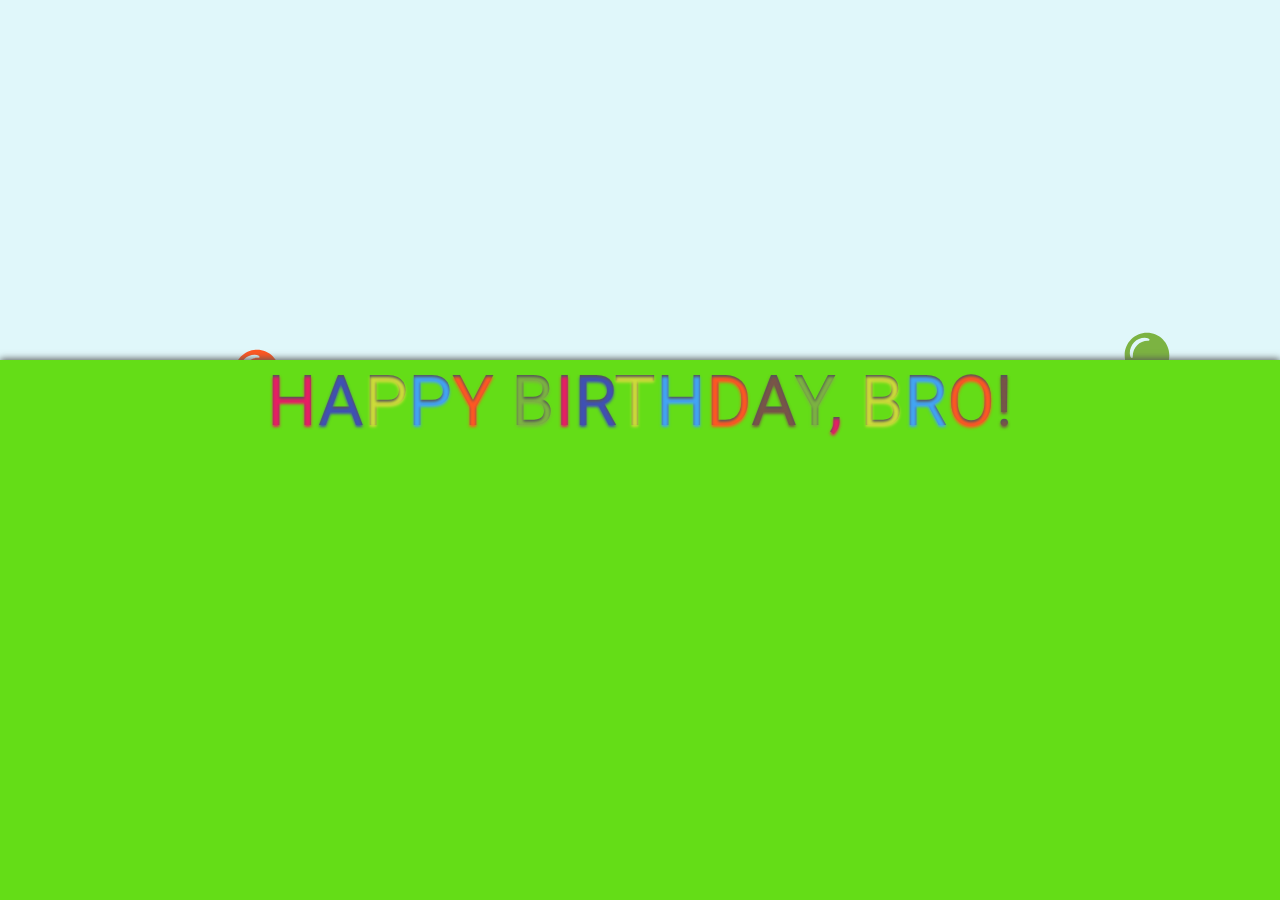
<file: index.html>
<!DOCTYPE html>
<head>
  <meta http-equiv="content-type" content="text/html; charset=utf-8" />
  <title>B-day gift card</title>
  <link rel="stylesheet" href="./Styles/style.css" type="text/css"/>
  <link href="https://fonts.googleapis.com/css?family=Roboto" rel="stylesheet">
</head>
<body>
<div id="balloon" style="display: none">
<svg version="1.1" xmlns="http://www.w3.org/2000/svg" xmlns:xlink="http://www.w3.org/1999/xlink" x="0px" y="0px" viewBox="0 0 1000 1000" enable-background="new 0 0 1000 1000" xml:space="preserve">
<g><path d="M593.7,822.9c-100.1,0-112.6-25.4-114.1-30.4c-6.2-21.6,31.5-67.6,61-92.6l-1.7-2.5c131.7-40.9,233.2-277.6,233.2-414.8C772.1,132,650.2,10,500,10c-150.2,0-272.1,122-272.1,272.5c0,143.9,111.4,397.3,252.4,419.5c-24.1,28.3-48.2,67.7-37.4,104.2c12.1,41.3,60,60.5,150.9,60.5c7.5,0,11,9,4.2,18.7c-20.3,28-74.5,60.7-160.5,60.7V990c133,0,206.7-71.6,206.7-121.1c0-14.2-5.6-26.7-15.6-35C619.6,826.6,607.9,822.9,593.7,822.9L593.7,822.9z M326.9,294.7c0,42.1-36.5,24.3-36.5-37c0-103.4,81.6-187.3,182.4-187.3c59.9,0,77.7,37.5,36.4,37.5C408.6,108,326.9,191.2,326.9,294.7L326.9,294.7z"/></g>
</svg>
</div>
<div id="lul"></div>
<div id="balloons-container"></div>
<div id="text-container">
  <div id="textId" class="text">HAPPY BIRTHDAY, BRO!</div>
</div>
<script type="text/javascript">
	var container = document.getElementById('textId');
	var array = container.innerHTML.split("");
	var colors = ["#E91E63", "#3F51B5", "#CDDC39","#42A5F5", "#FF5722", "#795548", "#7CB342"];
	var text = "";
	var counter = 0;

	for (var i = 0; i < array.length; i++, counter++)
	{
		if (counter == colors.length)
			counter = 0;
		text += "<span style=\"text-shadow: 0px 2px 3px " + colors[counter] + "\">" + array[i] + "</span>";
	}

	container.innerHTML = text;

	var balloon = document.getElementById('balloon').innerHTML;
	var bContainer = document.getElementById('balloons-container');
	var textContainer = document.getElementById('text-container');
	var nodes = bContainer.childNodes;

	addBalloon();
	manageBalloons();

	function addBalloon()
	{
		var item = document.createElement('div');
		item.innerHTML = balloon;
		item.className = "svg-balloon";
		bContainer.appendChild(item);

		item.style.fill = colors[Math.floor(Math.random() * colors.length)];
		item.style.top = textContainer.offsetTop + "px";
		item.style.left = Math.floor(Math.random() * (bContainer.offsetWidth - item.offsetWidth)) + "px";

		setTimeout(addBalloon, 400);
	}

	function manageBalloons()
	{
		var flag = false;

		for (var i = 0; i < nodes.length; i++)
		{
			var top = parseInt(nodes[i].style.top, 10) - 1;
			if (top < -100)
			{
				bContainer.removeChild(nodes[i]);
				continue;
			}

			nodes[i].style.top = top + "px";
		}

		setTimeout(manageBalloons, 25);
	}
</script>
</body>
</file>
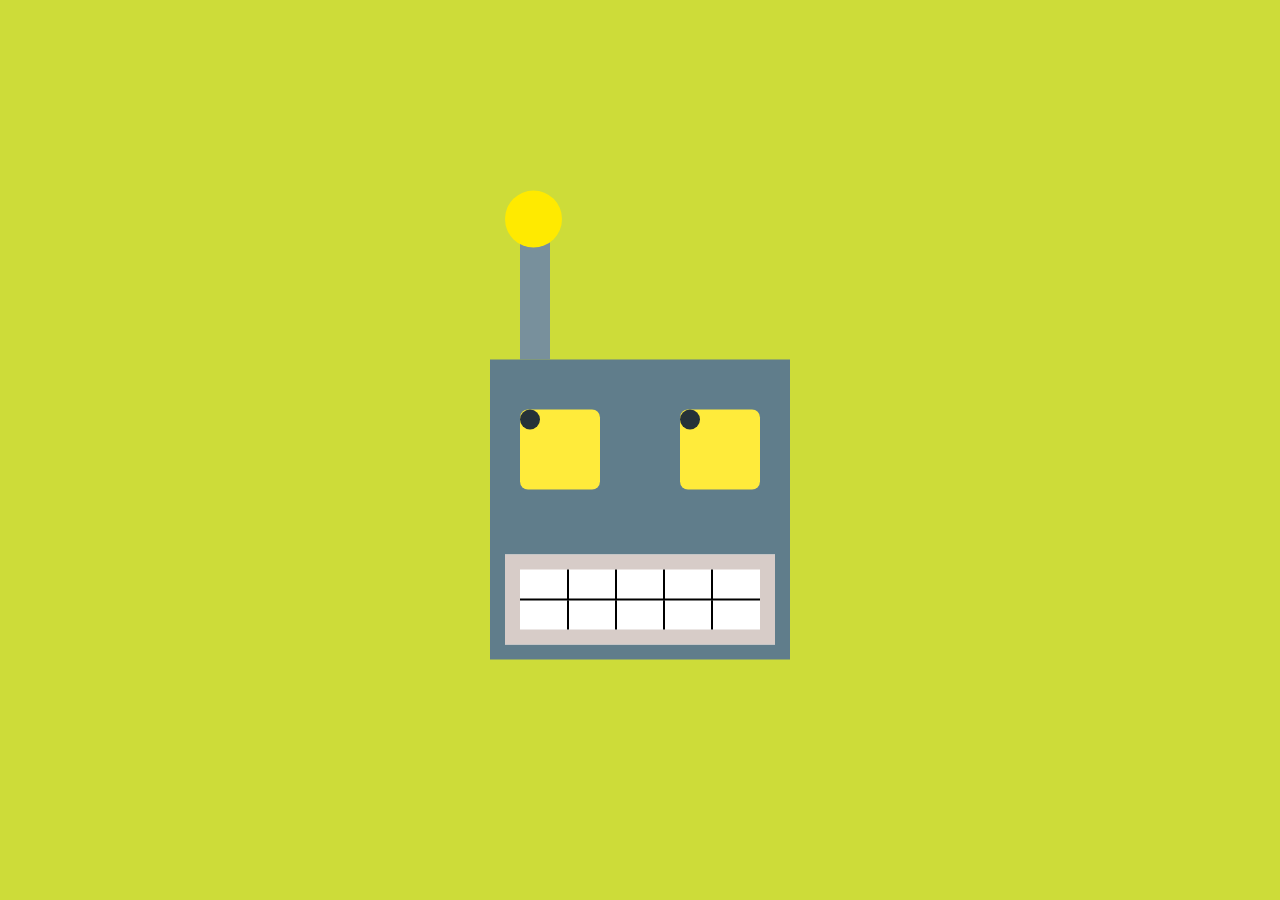
<file: robot/index.html>
﻿<!DOCTYPE html>
<html>
<head>
  <meta http-equiv="content-type" content="text/html; charset=utf-8" />
  <title>ROBOT</title>
  <link rel="stylesheet" href="./styles/style.css" type="text/css"/>
</head>
<body>

<div id="robot">
 <div class="antena"></div>
 <div id="robot-head" class="head">
 	<div class="eyes">
 		<div class="left-eye">
 			<div id="left-iris" class="iris"></div>
 		</div>
 		<div class="right-eye">
 			<div id="right-iris" class="iris"></div>
 		</div>
 	</div>
 	<div id="robot-mouth" class="mouth"></div>
 </div>
</div>
<script stype="text/javascript" src="./scripts/scripts.js"></script>
</body>
</html>
</file>
<file: Styles/style.css>
body{
	margin: 0px;
	background-color: #E0F7FA;
	font-family: 'Roboto', sans-serif;
}

#text-container {
	height: 60%;
	width: 100%;
	bottom: 0px;
	background-color: #64DD17;
	margin: 0px;
	padding: 0px;
	position: absolute;
	box-shadow: 0 -1px 7px #565656;
}

.text {
	font-size: 70px;
	text-align: center;
	background-color: #565656;
	color: transparent;
	text-shadow: 0px 2px 3px rgba(255,255,255,0.5);
	-webkit-background-clip: text;
     -moz-background-clip: text;
          background-clip: text;
}

#balloon-container {
	position: relative;
}

.svg-balloon {
	fill: red;
	width: 82px;
	height: 82px;
	position: absolute;
}
</file>
<file: robot/styles/style.css>
body {
	background-color: #CDDC39;
}

#robot {
	position:absolute;
    left: 50%;
    top: 50%;
    transform: translate(-50%, -50%);
}

#robot .triggered {
    -webkit-animation: going-red 2s, getting-triggered 0.1s infinite alternate;
    -moz-animation: going-red 2s, getting-triggered 0.1s infinite alternate;
    -o-animation: going-red 2s, getting-triggered 0.1s infinite alternate;
    animation: going-red 2s, getting-triggered 0.1s infinite alternate;
}

#robot .relaxed{
    -webkit-animation: going-back 2s;
    -moz-animation: going-back 2s;
    -o-animation: going-back 2s;
    animation: going-back 2s;
}

#robot .head {
	width:  300px;
	height: 300px;
	background-color: #607D8B;
	position: relative;
}

.head > * {
    width:  80%;
	position: absolute;
    left: 0;
    right: 0;
    margin: auto;
}

.eyes {
	height: 80px;
	top: 50px;
}

.left-eye, .right-eye { 
	width:  80px;
	height: 100%;
    background-color: #FFEB3B;
    position: absolute;
    border-radius: 8px;
}

.right-eye {
    right: 0;
}

.iris {
	width: 20px;
	height: 20px;
    left: 0;
    top: 0;
	background-color: #263238;
	position: absolute;
	border-radius: 50px;
}

.mouth {
    height: 60px;
	background-color: white;
    bottom: 15px;
    border: 15px solid #D7CCC8;
}

 .antena {
 	width:  30px;
	height: 119px;
	background-color: #78909C;
    position: relative;
    left: 30px;
 }

 .antena:before {
 	content: "\0020";
 	float: left;
 	width:  57px;
	height: 57px;
    background-color: #FFEA00;  
    position: relative;  
    bottom: 50px;
    right: 15px;
    border-radius: 50px;
 }

 .teeth {
 	width: 100%;
 	height: 100%;
 	border-collapse: collapse;
 	border-style: hidden;
 }

.teeth td {
	width:  20%;
	height: 50%;
	border: 2px solid black;
}

/*Animations
  going-red animtation
*/
@-webkit-keyframes going-red {
    from { background-color: #607D8B; }
    to { background-color: #D50000; }
}

@-moz-keyframes going-red {
    from { background-color: #607D8B; }
    to { background-color: #D50000; }
}

@-o-keyframes going-red {
    from { background-color: #607D8B; }
    to { background-color: #D50000; }
}

@keyframes going-red {
    from { background-color: #607D8B; }
    to { background-color: #D50000; }
}

/*going-back animtation*/
@-webkit-keyframes going-back {
    from { background-color: #D50000; }
    to { background-color: #607D8B; }
}

@-moz-keyframes going-back {
    from { background-color: #D50000; }
    to { background-color: #607D8B; }
}

@-o-keyframes going-back {
    from { background-color: #D50000; }
    to { background-color: #607D8B; }
}

@keyframes going-back {
    from { background-color: #D50000; }
    to { background-color: #607D8B; }
}

/*going-getting-triggered animtation*/
@-webkit-keyframes getting-triggered {
    from {
        left: 49.5%;
        transform: translateX(-50%);
    }
    to {
        left: 50.5%;
        transform: translateX(-50%);
    }
}

@-moz-keyframes getting-triggered {
    from {
        left: 49.5%;
        transform: translateX(-50%);
    }
    to {
        left: 50.5%;
        transform: translateX(-50%);
    }
}

@-o-keyframes getting-triggered {
    from {
        left: 49.5%;
        transform: translateX(-50%);
    }
    to {
        left: 50.5%;
        transform: translateX(-50%);
    }
}

@keyframes getting-triggered {
    from {
        left: 49.5%;
        transform: translateX(-50%);
    }
    to {
        left: 50.5%;
        transform: translateX(-50%);
    }
}
</file>
